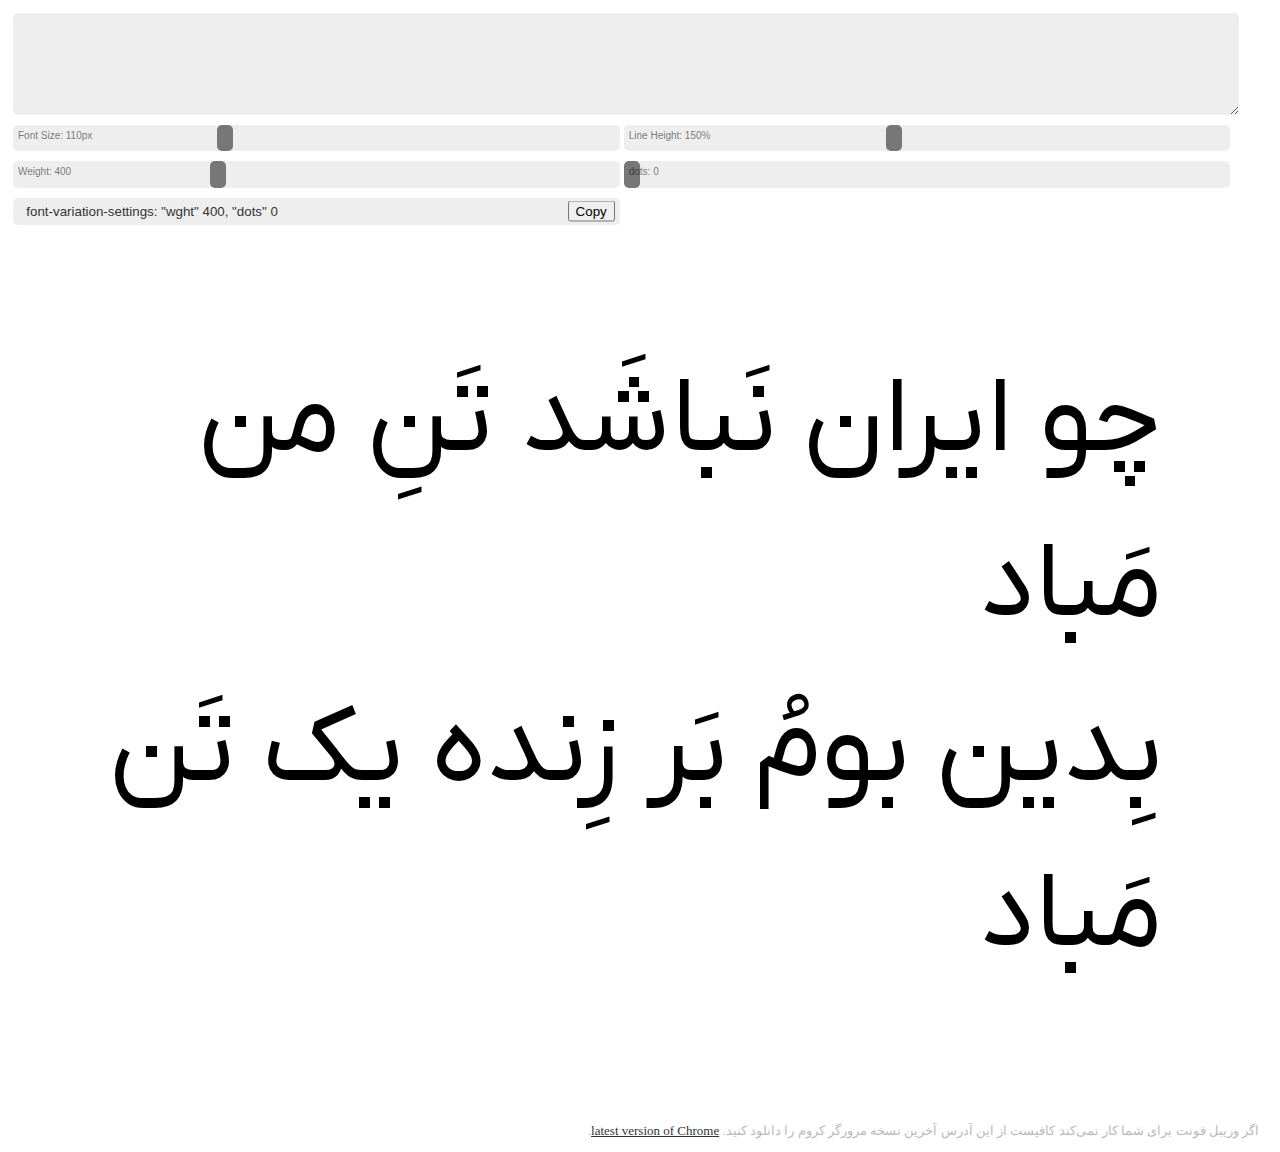
<file: font/webfont/IRANYekanXV test.html>
<html>
	<meta http-equiv="Content-type" content="text/html; charset=utf-8">
	<meta http-equiv="X-UA-Compatible" content="IE=9">
	<head>
		<title>IRANSansX VariableFont</title>
		<style>
			@font-face {
				font-family: "IRANYekanXVF";
				src: url("IRANYekanXVF.woff");
			}
						@font-face {
				font-family: "IRANYekanXVF";
				src: url("IRANYekanXVF.woff2");
			}
			p {
				z-index: 0;
				direction: rtl;
				position: relative;
				margin: 0px;
				padding: 5px;
				padding-top: 1em;
				padding-right: 1em;
				line-height: 1em;
				color: #000;
				font: 100px "IRANYekanXVF";
				font-feature-settings: "kern" on, "liga" on, "calt" on;
				-moz-font-feature-settings: "kern" on, "liga" on, "calt" on;
				-webkit-font-feature-settings: "kern" on, "liga" on, "calt" on;
				-ms-font-feature-settings: "kern" on, "liga" on, "calt" on;
				-o-font-feature-settings: "kern" on, "liga" on, "calt" on;
				font-variation-settings: "wght" 100, "dots" 0, "slnt" 0, "DOTR" 0, "KASH" 0, "DOTS" 0;
			}
			#textInput,
			.css-snippet-container input {
				color: #777;
				background-color: #eee;
				border-radius: 5px;
				background: #eee;
				border: none;
				padding: 1em;
				margin: 5px;
				width: 97%;
			}
			.labeldiv {
				width: 48%;
				display: inline-block;
			}
 			label {
				z-index: 2;
				position: absolute;
				pointer-events: none;
				width: 100%;
				height: 2em;
				margin: 0;
				padding: 1em;
				vertical-align: text-top;
				font: x-small sans-serif;
				color: 000;
				opacity: 0.5;
			}
			.otFeatureLabel, .otFeature {
				font-size: small;
				position: relative;
				opacity: 1;
				pointer-events: auto;
				white-space: nowrap;
			}
			.otFeatureLabel {
				padding: 0.2em 0.5em 0.3em 0.5em;
				margin: 0 .04em;
				line-height: 2em;
				color: #666;
				background-color: #ddd;
				border-radius:0.3em;
				border: 0;
				text-align:center;
			}
			.otFeature {
				visibility: collapse;
				margin: 0 -1em 0 0;
			}
			input[type=checkbox]:checked + label {
				visibility: visible;
				font-weight: bold;
				color: #eee;
				background-color: #555;
			}
			.slider {
				z-index: 1;
				position: relative;
				-webkit-appearance: none;
				-moz-appearance: none;
				appearance: none;
				width: 100%;
				height: 2em;
				border-radius: 5px;
				background: #eee;
				padding: 0px;
				margin: 5px;
			}
			.slider::-webkit-slider-thumb {
				z-index: 3;
				position: relative;
				-webkit-appearance: none;
				-moz-appearance: none;
				appearance: none;
				width: 16px;
				height: 2em;
				border-radius: 5px;
				background: #777;
				cursor: auto;
			}
			a {
				color: #333;
			}

			.css-snippet-container {
				position: relative;
			}

			.css-snippet-container input {
				width: 100%;
				color: #333;
				outline: 0;
				height: 2em;
			}

			.css-snippet-container button {
				position: absolute;
				right: 0;
				top: 50%;
				transform: translateY(-50%);
			}

			.css-snippet-container:after {
				content: 'Copied!';
			    color: #fff;
			    background: #97d27b;
			    font-style: italic;
			    font-size: 14px;
			    position: absolute;
			    left: 101%;
			    top: 50%;
			    transform: translateY(-50%);
			    padding: 2px 5px;
			    font-family: sans-serif;
			    border-radius: 3px;
			    opacity: 0;
				transition: opacity ease .3s;
			}

			.css-snippet-container.copied:after {
				opacity: 1;
				transition: opacity ease .3s;
			}



		</style>
		<script>
			function updateFeatures() {
				// update features based on user input:
				var body = document.getElementById("text");
				var codeLine = "";
				var checkboxes = document.getElementsByClassName("otFeature")
				for (i = 0; i < checkboxes.length; i++) {
					var checkbox = checkboxes[i];
					if (i!=0) { codeLine += ", " };
					codeLine += '"'+checkbox.name+'" ';
					codeLine += checkbox.checked ? '1' : '0';
					if (checkbox.name=="kern") {
						body.style.setProperty("font-kerning", checkbox.checked ? 'normal' : 'none');
					} else if (checkbox.name=="liga") {
						body.style.setProperty("font-variant-ligatures", checkbox.checked ? 'common-ligatures contextual' : 'no-common-ligatures no-contextual');
					} else if (checkbox.name=="dlig") {
						body.style.setProperty("font-variant-ligatures", checkbox.checked ? 'discretionary-ligatures' : 'no-discretionary-ligatures');
					} else if (checkbox.name=="hlig") {
						body.style.setProperty("font-variant-ligatures", checkbox.checked ? 'historical-ligatures' : 'no-historical-ligatures');
					}
				}
				body.style.setProperty("font-feature-settings", codeLine);
			}

			function updateParagraph() {
				// update paragraph text based on user input:
				var userinput = document.getElementById("textInput");
				var paragraph = document.getElementById("text");
				paragraph.innerText = userinput.value;
			}

			function updateSlider() {
				var body = document.getElementById("text");
				var sliders = document.getElementsByClassName("slider");
				var settingtext = "";
				for (var i = 0; i < sliders.length; i++) {
					var sliderID = sliders[i].id;
					var sliderValue = sliders[i].value;
					var label = document.getElementById("label_"+sliderID);
					var labelName = label.getAttribute("name");

					label.textContent = ""+labelName+": "+sliderValue;

					if (sliderID == "fontsize") {
						// Text Size Slider
						body.style.setProperty("font-size", ""+sliderValue+"px");
						label.textContent += "px";
					} else if (sliderID == "lineheight") {
						// Line Height Slider
						body.style.setProperty("line-height", ""+sliderValue/100.0+"em");
						label.textContent += "%";
					} else {
						// OTVar Slider: collect settings
						if (settingtext != "") { settingtext += ", " };
						settingtext += '"' + sliderID + '" ' + sliderValue;

						var cssSnippetInput = document.body.querySelector('.css-snippet-container input');
						cssSnippetInput.value = 'font-variation-settings: ' + settingtext;
					}
				}
				// apply OTVar slider settings:
				body.style.setProperty("font-variation-settings", settingtext);
			}

			function init () {
				updateSlider();

				bindEvents();
			}

			function bindEvents () {
				var cssSnippetInput = document.body.querySelector('.css-snippet-container input');
				var cssSnippetCopyButton = document.body.querySelector('.css-snippet-container button');

				cssSnippetInput.onclick = cssSnippetCopyButton.onclick = handleSnippetCopy;
			}

			function handleSnippetCopy (e) {
				e.preventDefault();

				var cssSnippetContainer = document.body.querySelector('.css-snippet-container');
				var cssSnippetInput = document.body.querySelector('.css-snippet-container input');

				/* Select the text field */
				cssSnippetInput.select();

				/* Copy the text inside the text field */
				document.execCommand('copy');

				/* Alert the copied text */
				cssSnippetContainer.classList.add('copied');

				window.setTimeout(function () {
					cssSnippetContainer.classList.remove('copied');
				}, 1500)
			}
		</script>
	</head>
	<body onload="init();">
		<!-- <input type="text" value="Type Text Here." id="textInput" onkeyup="updateParagraph();" onclick="this.select();" /> -->
		<textarea
			id="textInput"
			rows="5"
			onkeyup="updateParagraph();"
			onclick="this.select();"></textarea>
		<div>
			<div class="labeldiv"><label class="sliderlabel" id="label_fontsize" name="Font Size">Font Size</label><input type="range" min="10" max="300" value="110" class="slider" id="fontsize" oninput="updateSlider();"></div>
			<div class="labeldiv"><label class="sliderlabel" id="label_lineheight" name="Line Height">Line Height</label><input type="range" min="30" max="300" value="150" class="slider" id="lineheight" oninput="updateSlider();"></div>
			<div class='labeldiv'><label class='sliderlabel' id='label_wght' name='Weight'>Weight</label><input type='range' min='100' max='1000' value='400' class='slider' id='wght' oninput='updateSlider();'></div>
			<div class='labeldiv'><label class='sliderlabel' id='label_dots' name='dots'>Dots</label><input type='range' min='0' max='4' value='0' class='slider' id='dots' oninput='updateSlider();'></div>
			<div class="labeldiv css-snippet-container">
				<input type="text" readonly value="" data-m3g="true">
				<button type="button">Copy</button>
			</div>
		</div>

		<p id="text"> چو ایران نَباشَد تَنِ من مَباد
		<br>
		بِدین بومُ بَر زِنده یک تَن مَباد
		</p>
		<p></p>
		<p style="color: #bbb; font: small tahoma;">اگر وریبل فونت برای شما کار نمی‌کند کافیست از این آدرس آخرین نسخه مرورگر کروم را دانلود کنید. <a href="https://www.google.com/chrome/">latest version of Chrome</a>.</p>

	</body>
</html>
</file>
